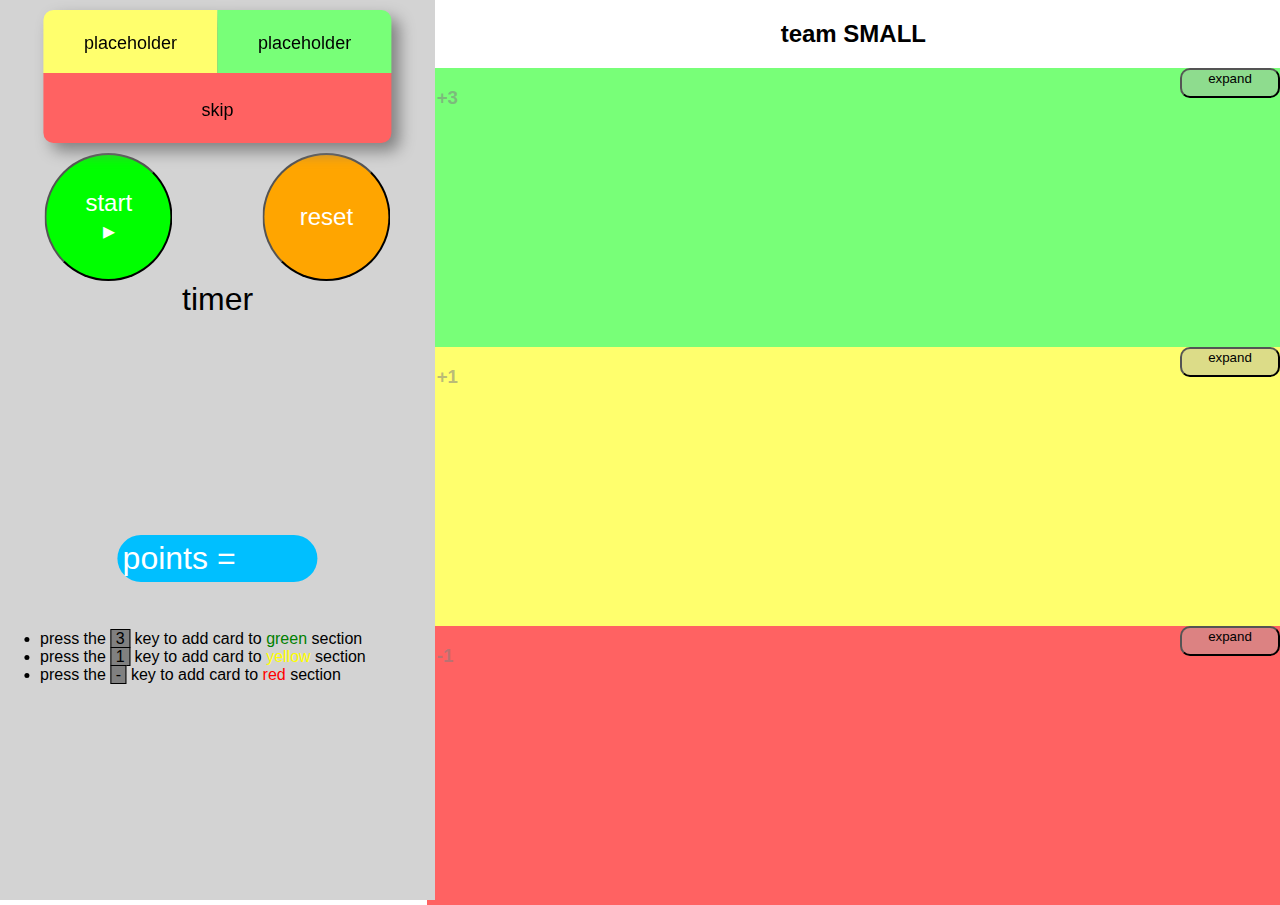
<file: solo.html>
<!DOCTYPE html>
<html lang="en">
  <head>
      <meta charset="utf-8">
      <title>enter_name_here</title>
      <meta name="viewport" content="width=device-width, initial-scale=1.0">
      <meta http-equiv="X-UA-Compatible" content="ie=edge">
      <link rel="stylesheet" href="styles.css">
	<link rel="preconnect" href="https://fonts.googleapis.com">
<link rel="preconnect" href="https://fonts.gstatic.com" crossorigin>
<linkhref="https://fonts.googleapis.com/css2?family=Mulish:ital,wght@0,200..1000;1,200..1000&display=swap" rel="stylesheet">
  </head>
  <body>
        <main>
            <div id="pannel">
                <section id="card">
                    <div id="cardTop">
                        <button class="cards" id="OnePoint">
                            <p id="one">placeholder</p>
                        </button>
                        <button class="cards" id="ThreePoint">
                            <p id="three">placeholder</p>
                        </button>
                    </div>
                    <button class="cards" id="skip">
                        <p>skip</p>
                    </button>
                </section>
                <section id="Tcontrol">
                    <button id="start">
                        <p id="startL">start</p>
                        <p id="startS">▸</p>
                    </button>
                    <button id="reset">reset</button>
                </section>
                <section id="NextSection">
                    <p id="time">timer</p>
                    <canvas id="pieTimer" width="180" height="180"></canvas>
                    <p id="GenralC">points =</p>
                </section>
                <ul>
                    <li>press the <span>&nbsp3 </span>&nbspkey to add card to <span class="green">green</span> section</li>
                    <li>press the <span>&nbsp1 </span>&nbspkey to add card to <span class="yellow">yellow</span> section</li>
                    <li>press the <span>&nbsp- </span>&nbspkey to add card to <span class="red">red</span> section</li>
                </ul>
            </div>
            <div id="together">
                <h2>team SMALL</h2>
                <section class="pp" id="Ggreen">
                    <h3 class="LT">+3</h3>
                    <button id="RgreenE" class="expandR">expand</button>
                </section>

                <section class="pp" id="Gyellow">
                    <h3 class="LT">+1</h3>
                    <button id="RyellowE" class="expandR">expand</button>
                </section>

                <section class="pp" id="Gred">
                    <h3 class="LT">-1</h3>
                    <button id="RredE" class="expandR">expand</button>
                </section>
            </div>
        </main>
        <script src="GAMEDATA.js"></script>
        <script src="Sscript.js"></script>
  </body>
</file>
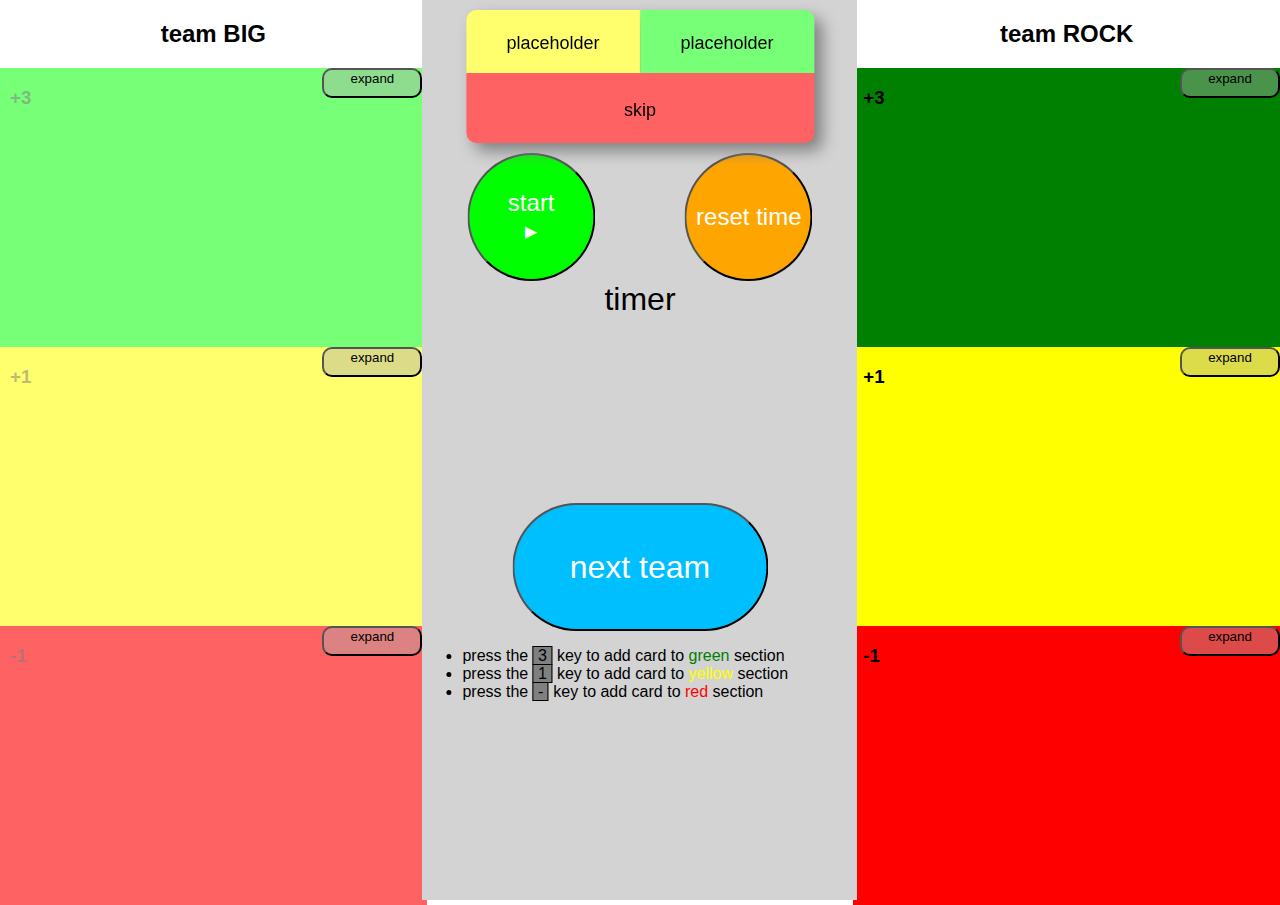
<file: teams.html>
<!DOCTYPE html>
<html lang="en">
  <head>
      <meta charset="utf-8">
      <title>Small Word Game</title>
      <meta name="viewport" content="width=device-width, initial-scale=1.0">
      <meta http-equiv="X-UA-Compatible" content="ie=edge">
      <link rel="stylesheet" href="styles.css">
	<link rel="preconnect" href="https://fonts.googleapis.com">
<link rel="preconnect" href="https://fonts.gstatic.com" crossorigin>
<linkhref="https://fonts.googleapis.com/css2?family=Mulish:ital,wght@0,200..1000;1,200..1000&display=swap" rel="stylesheet">
  </head>
  <body>
    <main>
        <div id="MAD">
            <h2 id="BIGc">team BIG</h2>
            <section class="pp" id="Mgreen">
                <h3 class="LT">+3</h3>
                <button id="BgreenE" class="expandL">expand</button>
            </section>

            <section class="pp" id="Myellow">
                <h3 class="LT">+1</h3>
                <button id="ByellowE" class="expandL">expand</button>
            </section>

            <section class="pp" id="Mred">
                <h3 class="LT">-1</h3>
                <button id="BredE" class="expandL">expand</button>
            </section>
        </div>
        <div>
            <h4>null</h4>
        </div>
        <div id="middle">
            <section id="card">
                <div id="cardTop">
                    <button class="cards" id="OnePoint">
                        <p id="one">placeholder</p>
                    </button>
                    <button class="cards" id="ThreePoint">
                        <p id="three">placeholder</p>
                    </button>
                </div>
                <button class="cards" id="skip">
                    <p>skip</p>
                </button>
            </section>
            <section id="Tcontrol">
                <button id="start">
                    <p id="startL">start</p>
                    <p id="startS">▸</p>
                </button>
                <button id="reset">reset time</button>
            </section>
            <section id="NextSection">
                <p id="time">timer</p>
                <canvas id="pieTimer" width="180" height="180"></canvas>
                <button id="Next">next team</button>
            </section>
            <ul>
                <li>press the <span>&nbsp3 </span>&nbspkey to add card to <span class="green">green</span> section</li>
                <li>press the <span>&nbsp1 </span>&nbspkey to add card to <span class="yellow">yellow</span> section</li>
                <li>press the <span>&nbsp- </span>&nbspkey to add card to <span class="red">red</span> section</li>
            </ul>
        </div>
        <div id="GLAD">
            <h2 id="ROCKc">team ROCK</h2>
            <section class="pp" id="Ggreen">
                <h3 class="RT">+3</h3>
                <button id="RgreenE" class="expandR">expand</button>
            </section>

            <section class="pp" id="Gyellow">
                <h3 class="RT">+1</h3>
                <button id="RyellowE" class="expandR">expand</button>
            </section>

            <section class="pp" id="Gred">
                <h3 class="RT">-1</h3>
                <button id="RredE" class="expandR">expand</button>
            </section>
        </div>

    </main>
    <script src="GAMEDATA.js"></script>
    <script src="Tscript.js"></script>
  </body>
</file>
<file: styles.css>
*{
    box-sizing: border-box;
}

body {
    margin: 0;
    font-family: "Mulish", Arial, sans-serif;
    height: 100vh;
}

main {
    display: grid;
    grid-template-columns: 1fr 1fr 1fr;
    height: 100vh;
}

#middle {
    height: 100vh;
    background-color: lightgray;
    width: 34vw;
    position: fixed;
    top: 50%;
    left: 50%;
    transform: translate(-50%, -50%);
    overflow-y: auto; 
}

#pannel {
    height: 100vh;
    background-color: lightgray;
    width: 34vw;
    position: fixed;
    top: 50%;
    left: 17%;
    transform: translate(-50%, -50%);
    overflow-y: auto; 
}

#MAD {
    height: 100vh;
}

#GLAD {
    height: 100vh;
}

h1 {
    text-align: center;
}

#Tcontrol button {
    width: 10vw;
    height: 10vw;
    border-radius: 5vw;
    color: white;
    font-size: x-large;
}

#Tcontrol {
    display: grid;
    grid-template-columns: 1fr 1fr;
}

#Tcontrol button {
    margin: 0 auto;
}

#start {
    background-color: lime;
}

#start p {
    margin: 0;
}

#startL {
    margin-top: 30px;
}

#reset {
    background-color: orange;
}

#Next {
    background-color: rgb(0, 191, 255);
    border-radius: 5vw;
    width: 20vw;
    height: 10vw;
    color: white;
    font-size: xx-large;
}

#NextSection {
    display: flex;
    flex-direction: column;
    align-items: center;
}

section {
    width: 100%;
}

#time {
    margin: 0;
    text-align: center;
    font-size: xx-large;
}

#card {
    width: 80%;
    margin: 10px;
    margin-left: 10%;
    border-radius: 10px;
    /* padding: 10px; */
    /* border: 1px solid black; */
    /* background-color: lightgray; */
    filter: drop-shadow(8px 8px 8px grey);
}

#cardTop {
    display: flex;
    flex-direction: row;
}

#card button {
    text-align: center;
    font-size: large;
    margin: 0 auto;
    width: 100%;
    padding-top: 5px;
    border: none;
}

#card figure figcaption {
    font-size: large;
    width: 20px;
    height: 20px;
    margin: 0 auto;
    border-radius: 10px;
}

#OnePoint {
    background-color: rgb(255, 255, 109);
    border-radius: 10px 0 0 0;
}

#ThreePoint {
    background-color: rgb(120, 255, 120);
    border-radius: 0 10px 0 0;
}

#OnePoint:hover {
    background-color: rgb(185, 185, 1);
    color: white;
}

#ThreePoint:hover {
    background-color: green;
    color: white;

}

#card figure button {
    width: 45px;
    height: 45px;
    border-radius: 40px;
    margin-bottom: 10px;
}

#skip {
    margin: 0;
    height: 70px;
    border-radius: 5vw;
    font-size: x-large;
    border-radius: 0 0 10px 10px;
    margin-bottom: 10px;
    background-color: rgb(255, 98, 98);
}

#skip:hover {
    background-color: red;
    color: white;
}

h2 {
    text-align: center;
}

.pp {
    height: 31%;
    min-height: fit-content;
    display: grid;
    grid-template-columns: 1fr 1fr;
    grid-template-columns: repeat(auto-fit,minmax(200px, 1fr));
    grid-gap: 1rem;
    z-index: 1;
}

#Mred {
    background-color: rgb(255, 98, 98);
}

#Myellow {
    background-color: rgb(255, 255, 109);
}

#Mgreen {
    background-color: rgb(120, 255, 120);
}

#Gred {
    background-color: rgb(255, 98, 98);
}

#Gyellow {
    background-color: rgb(255, 255, 109);
}

#Ggreen {
    background-color: rgb(120, 255, 120);
}

.points {
    border-radius: 10px;
    width: fit-content;
    height: fit-content;
    padding: 10px;
    width: 150px;
    font-size: x-small;
    background-color: grey;
    border: 1px solid black;
    margin: 0;
}

h3 {
    color: rgba(128, 128, 128, 0.536);
    z-index: 3;
    position: absolute;
    margin-left: 10px;
}

a {
    background-color: grey;
    border-radius: 35px;
    width: 50vw;
    height: 25vh;
    text-align: center;
    margin: 2px;
    font-size: xx-large;
    padding-top: 10vh;
    text-decoration: none;
    color: white;
}

#links {
    display: flex;
    flex-direction: column;
    margin: 15vh auto;
}

#together {
    grid-column: 2 / 4;
}

#GenralC {
    background-color: rgb(0, 191, 255);
    width: 200px;
    height: fit-content;
    border-radius: 25px;
    color: white;
    font-size: xx-large;
    text-align: left;
    padding: 5px;   
}

.but {
    border-radius: 5px;
    border: 0;
    margin: 1px;
}

span{
    border: 1px solid black;
    background-color: grey;
}

span.red {
    color: red;
    background-color: lightgray;
    border: none;
}

span.yellow {
    color: yellow;
    background-color: lightgray;
    border: none;
}

span.green {
    color: green;
    background-color: lightgray;
    border: none;
}

canvas {
    margin-bottom: 5px;
}

.out {
    background-color: grey;
    border: 1px solid black;
    margin: 0;
    display: flex;
    flex-direction: row;
    float: right;
    border-radius: 10px;
    width: fit-content;
    height: fit-content;
}

.outH {
    background-color: rgba(128, 128, 128, 0);
    border: 1px solid rgba(0, 0, 0, 0);
    margin: 0;
    display: flex;
    flex-direction: row;
    float: right;
    border-radius: 10px;
    width: fit-content;
    height: fit-content;
}

.outter{
    background-color: grey;
    border: 1px solid black;
    margin: 0;
    display: flex;
    flex-direction: row;
    float: right;
    border-radius: 10px;
    width: fit-content;
    height: fit-content;
    margin-left: 50px;
}

.outterH{
    background-color: rgba(128, 128, 128, 0);
    border: 1px solid rgba(0, 0, 0, 0);
    margin: 0;
    display: flex;
    flex-direction: row;
    float: right;
    border-radius: 10px;
    width: fit-content;
    height: fit-content;
    margin-left: 50px;
}

.expandR {
    position: absolute;
    right: 0;
    display: flex;
    justify-content: center;
    width: 100px;
    height: 30px;
    border-radius: 10px;
    background-color: rgba(173, 173, 173, 0.429);
}

.expandL {
    position: absolute;
    left: calc((33vw) - 100px);
    display: flex;
    justify-content: center;
    width: 100px;
    height: 30px;
    border-radius: 10px;
    background-color: rgba(173, 173, 173, 0.429);
}

.hide {
    display: none;
}
</file>
